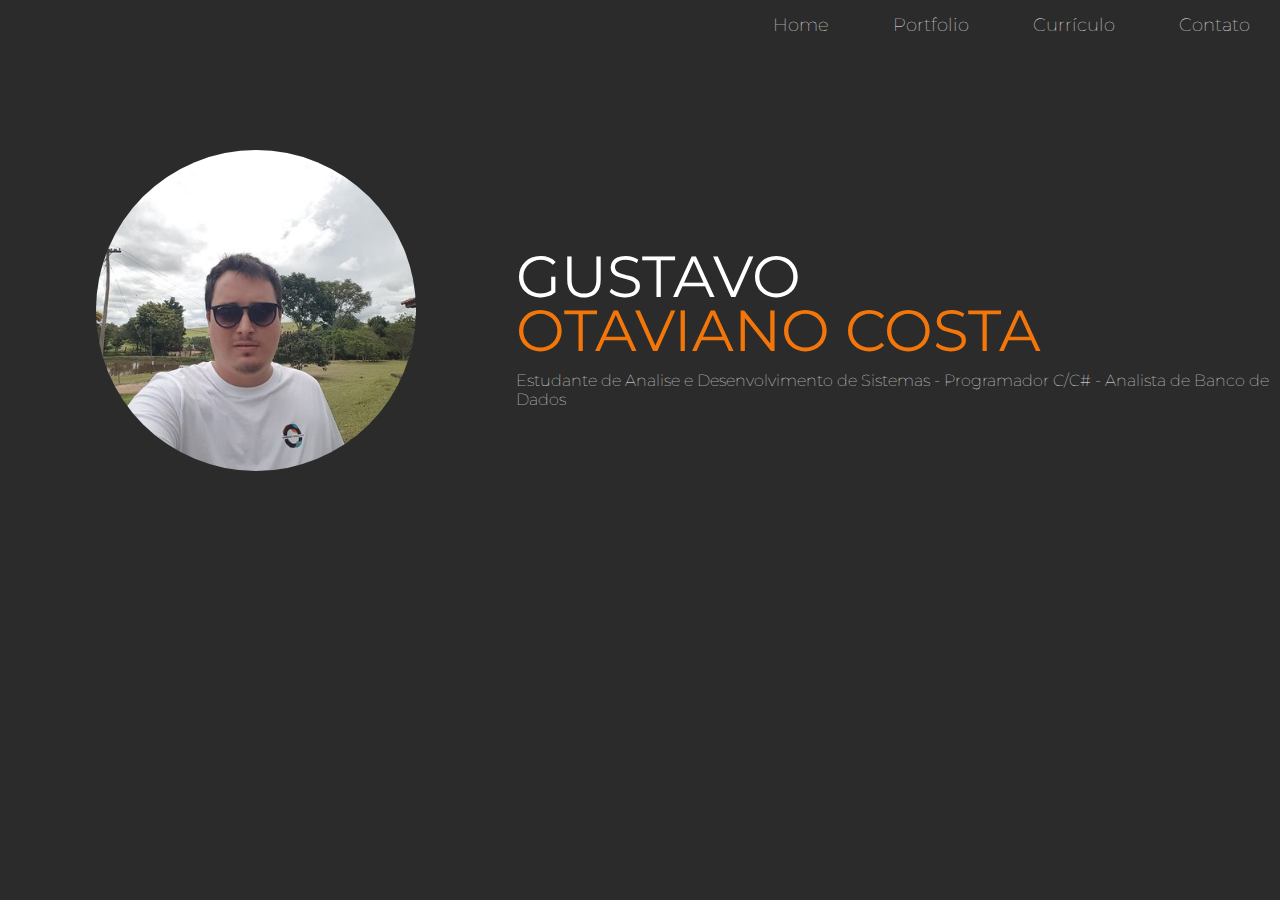
<file: Portfolio/index.html>
<!DOCTYPE html>

<html>

	<head>
		<title>Gustavo Otaviano Costa - Portfolio Online</title>

		<meta charset="utf-8">
		<link rel="stylesheet"  href="css/styles.css">
        <link href="https://fonts.googleapis.com/css?family=Montserrat:100,400" rel="stylesheet"> 

	</head>


	<body>

			<div class="navigation">
				<ul>
					<li> <a href="index.html"> Home </a> </li>
					<li> <a href="portfolio.html"> Portfolio </a> </li>
					<li> <a href="curriculo.html"> Currículo </a> </li>
                    <li> <a href="contato.html"> Contato </a> </li>
                    <li class = "threeline-icon">&equiv;</li>
				</ul>
			</div>

			
             <div class="capa">
				 
                 <div class="profile-pic">
                 <img src="img/perfil.jpg" alt="Foto de Gustavo Otaviano">
                 </div>
                 
                <div class="profile-title">
				<h1>Gustavo <span> Otaviano Costa </span> </h1>
				<h2>Estudante de Analise e Desenvolvimento de Sistemas - Programador C/C# - Analista de Banco de Dados</h2>
			    </div>
                 
                 
            </div>
</file>
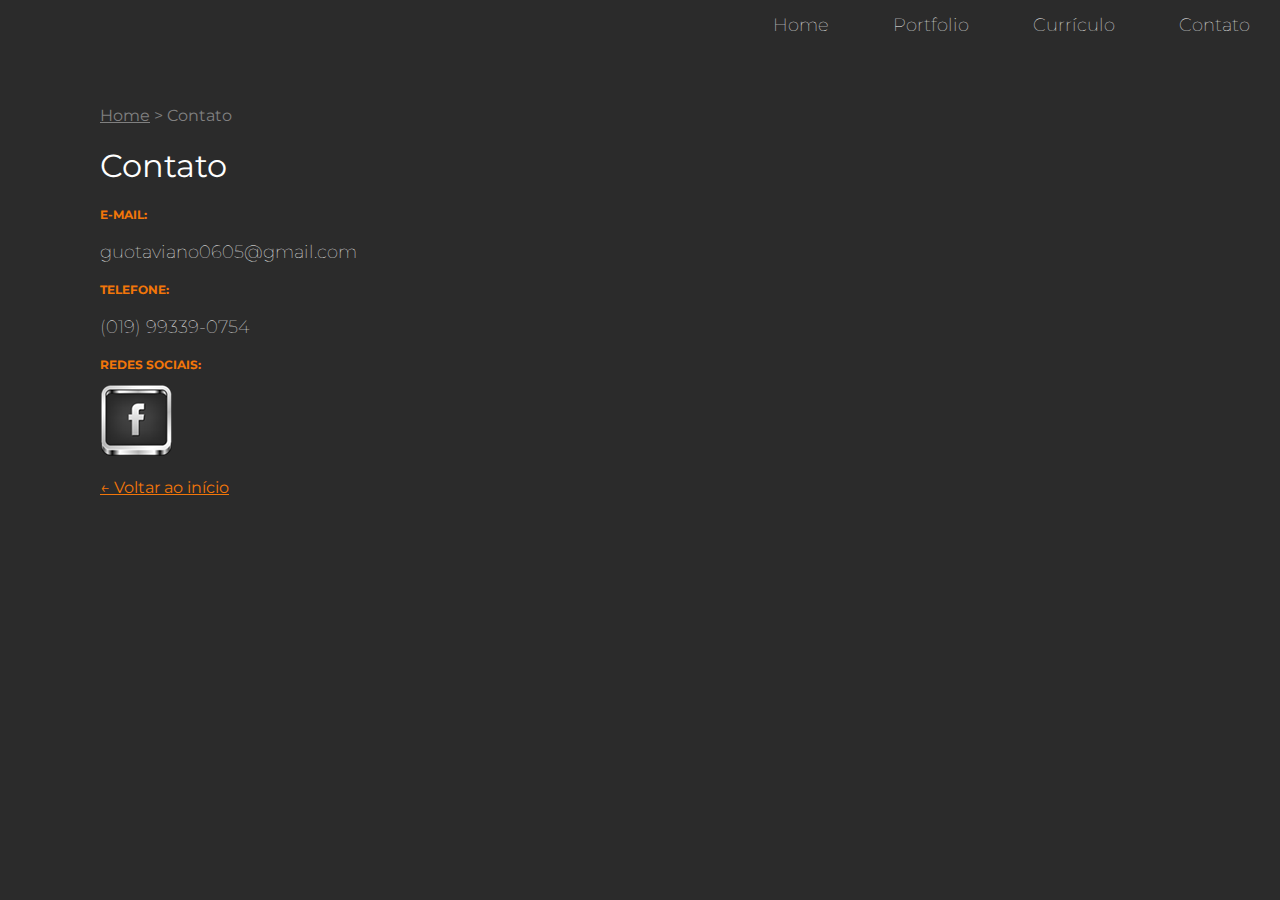
<file: Portfolio/contato.html>
<!DOCTYPE html>

<html>

	<head>
		<title>Gustavo Otaviano Costa</title>

		<meta charset="utf-8">
		<link rel="stylesheet" href="css/styles.css">
		<link href="https://fonts.googleapis.com/css?family=Montserrat:100,400" rel="stylesheet">

	</head>


	<body>

            <div class="navigation">
				<ul>
					<li> <a href="index.html"> Home </a> </li>
					<li> <a href="portfolio.html"> Portfolio </a> </li>
					<li> <a href="curriculo.html"> Currículo </a> </li>
                    <li> <a href="contato.html"> Contato </a> </li>
                    <li class = "threeline-icon">&equiv;</li>
				</ul>
			</div>
			
			<div class="main">
				
				
				<ul class="caminho">
					<li> <a href= "index.html"> Home </a> </li>
					<li>></li>
					<li>Contato</li>
				</ul>

				<h1>Contato</h1>
			

				<h3>E-mail:</h3>
				<p>guotaviano0605@gmail.com</p>

				<h3>Telefone:</h3>
				<p>(019) 99339-0754</p>

				<h3>Redes Sociais:</h3>
				<a href="https://www.facebook.com/profile.php?id=100044734274243"><img src="img/facebook.png" alt="link para o facebook">
				<p></p>


				<a class="back-link" href="index.html"> &LeftArrow; Voltar ao início<a>

			</div>	

			

	</body>

</html>
</file>
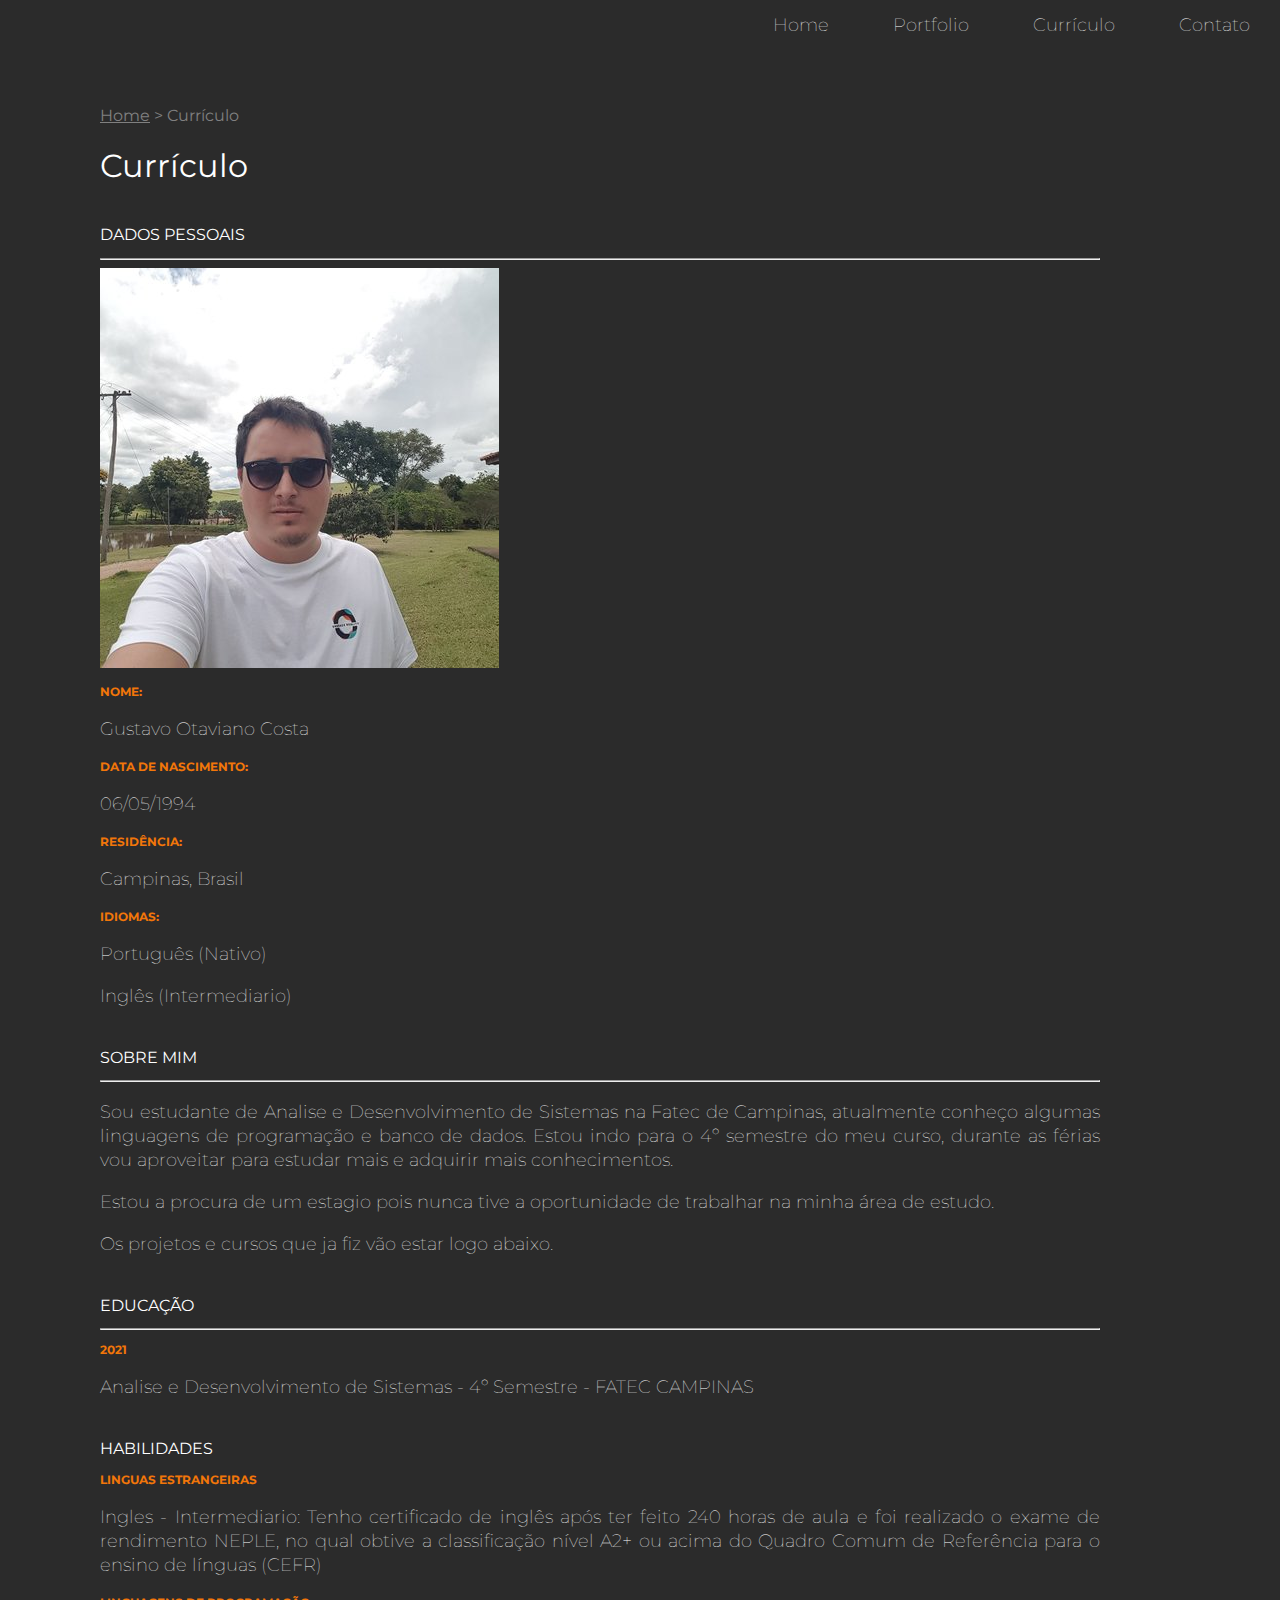
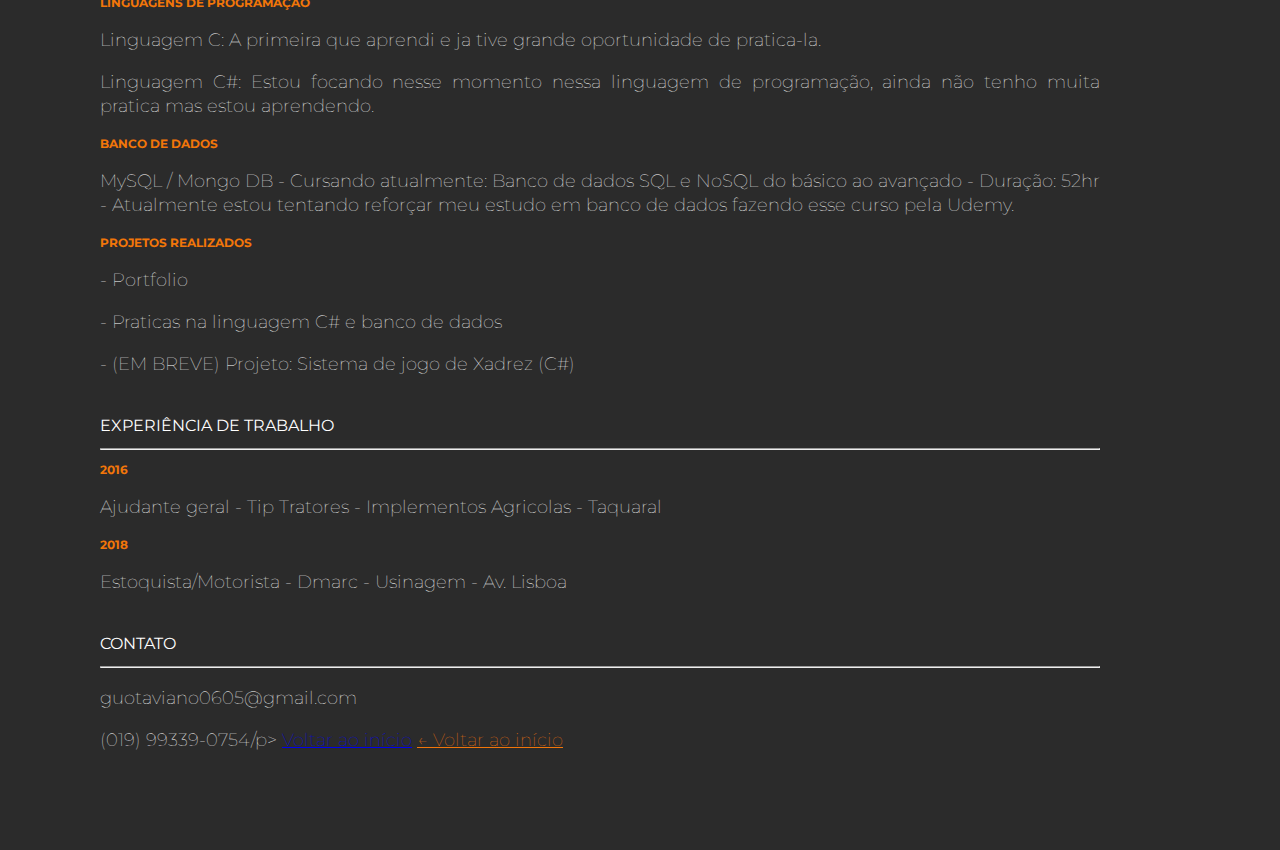
<file: Portfolio/curriculo.html>
<!DOCTYPE html>

<html>

	<head>
		<title>Currículo - Seu Nome</title>

		<meta charset="utf-8">
		<link rel="stylesheet" href="css/styles.css">
		<link href="https://fonts.googleapis.com/css?family=Montserrat:100,400" rel="stylesheet">

	</head>


	<body>

			<div class="navigation">
				<ul>
					<li> <a href="index.html"> Home </a> </li>
					<li> <a href="portfolio.html"> Portfolio </a> </li>
					<li> <a href="curriculo.html"> Currículo </a> </li>
                    <li> <a href="contato.html"> Contato </a> </li>
                    <li class = "threeline-icon">&equiv;</li>
				</ul>
			</div>
			
			<div class="main">
								
				<ul class="caminho">
					<li> <a href= "index.html"> Home </a> </li>
					<li>></li>
					<li>Currículo</li>
				</ul>

				<h1>Currículo</h1>
                
					
					<h2>Dados Pessoais</h2>
                    <hr>
					
					    <img class= "sv-pic" src="img/perfil.jpg" alt="Foto de Gustavo Otaviano">
						<h3>Nome:</h3>
                        
							<p>Gustavo Otaviano Costa</p>

						<h3>Data de Nascimento:</h3>
                        
							<p>06/05/1994</p>

						<h3 style="clear: left">Residência:</h3>
                        
							<p>Campinas, Brasil</p>

						<h3>Idiomas:</h3>
                        
							<p>Português (Nativo)</p>
							<p>Inglês (Intermediario)</p>
							
							
					
					<h2>Sobre Mim</h2>
                    <hr>
							<p> Sou estudante de Analise e Desenvolvimento de Sistemas na Fatec de Campinas, atualmente conheço algumas linguagens de programação e banco de dados. Estou indo para o 4º semestre do meu curso, durante as férias vou aproveitar para estudar mais e adquirir mais conhecimentos.</p>

							<p>Estou a procura de um estagio pois nunca tive a oportunidade de trabalhar na minha área de estudo.</p>

							<p>Os projetos e cursos que ja fiz vão estar logo abaixo.</p>

					
					<h2>Educação</h2>
                    <hr>
						<h3>2021</h3>
							<p>Analise e Desenvolvimento de Sistemas - 4º Semestre - FATEC CAMPINAS </p>


					

					
					<h2>Habilidades</h2>

						<h3>Linguas estrangeiras</h3>

							<p>Ingles - Intermediario: Tenho certificado de inglês após ter feito 240 horas de aula e foi realizado o exame de rendimento
								NEPLE, no qual obtive a classificação nível A2+ ou acima do Quadro Comum de Referência para o
								ensino de línguas (CEFR)</p>

						<h3>Linguagens de programação </h3>

							<p>Linguagem C: A primeira que aprendi e ja tive grande oportunidade de pratica-la.</p>
							<p>Linguagem C#: Estou focando nesse momento nessa linguagem de programação, ainda não tenho muita pratica mas estou aprendendo.</p>

						<h3>Banco de dados</h3>

							<p>MySQL / Mongo DB - Cursando atualmente: Banco de dados SQL e NoSQL do básico ao avançado - Duração: 52hr - Atualmente estou tentando reforçar meu estudo em banco de dados fazendo esse curso pela Udemy.</p>

						<h3>Projetos realizados</h3>

							<p>- Portfolio</p>
							<p>- Praticas na linguagem C# e banco de dados</p>
							<p>- (EM BREVE) Projeto: Sistema de jogo de Xadrez (C#)</p>

					
					<h2>Experiência de Trabalho</h2>
                    <hr>
						<h3>2016</h3>

							<p>Ajudante geral - Tip Tratores - Implementos Agricolas - Taquaral</p>

						<h3>2018</h3>

							<p>Estoquista/Motorista - Dmarc - Usinagem - Av. Lisboa </p>

						

						


					<h2>Contato</h2>
                    <hr>
							<p>guotaviano0605@gmail.com</p>
							<p>(019) 99339-0754/p>


				<a href="#">Voltar ao início<a>


                    <a class="back-link" href="index.html"> &LeftArrow; Voltar ao início<a>

			</div>

				

	</body>

</html>
</file>
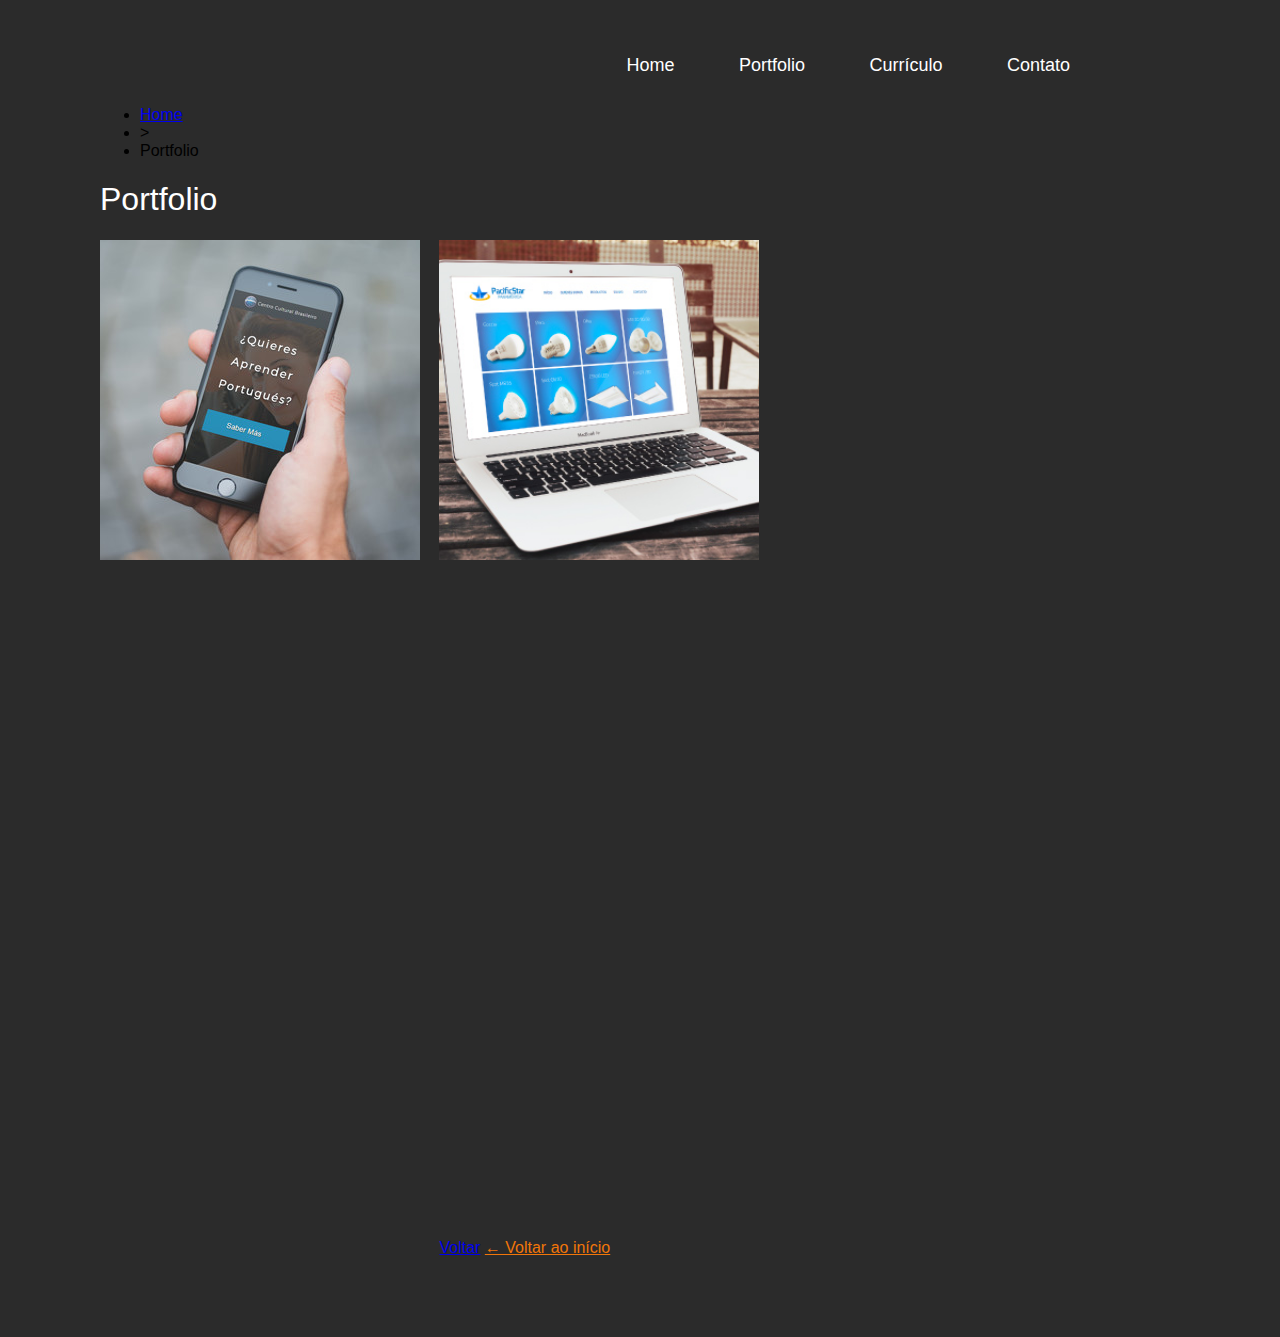
<file: Portfolio/portfolio.html>
<!DOCTYPE html>

<html>

	<head>
		<title>Portfolio - Seu Nome</title>

		<meta charset="utf-8">
		<link rel="stylesheet" href="css/styles.css">


	</head>


	<body>

			
						
			<div class="main">
			
			    <div class="navigation">
				    <ul>
					    <li> <a href="index.html"> Home </a> </li>
					<li> <a href="portfolio.html"> Portfolio </a> </li>
					<li> <a href="curriculo.html"> Currículo </a> </li>
                    <li> <a href="contato.html"> Contato </a> </li>
                    <li class = "threeline-icon">&equiv;</li>
				    </ul>
			    </div>
				
				
				<ul>
					<li> <a href= "index.html"> Home </a> </li>
					<li>></li>
					<li>Portfolio</li>
				</ul>

				<h1>Portfolio</h1>

				<div style="background-image: url('img/ccb.jpg')" class="miniatura">

				</div>
				
				<div style="background-image: url('img/site-psp.jpg')" class="miniatura">

				</div>
				
				<div class="miniatura">

				</div>
				
				<div class="miniatura">

				</div>
				
				<div class="miniatura">

				</div>

				<a href="#">Voltar<a>

                    <a class="back-link" href="index.html"> &LeftArrow; Voltar ao início<a>


			</div>	

			

	</body>

</html>
</file>
<file: Portfolio/css/styles.css>
html,body {
	margin: 0;
	padding: 0;


}

body {
	background-color: #2b2b2b;
	font-family: 'Montserrat', sans-serif;
}


.navigation {
	background-color: #2b2b2b;
	color: white;
	height: 50px;

	animation-name: navegacao;
	animation-duration: 4s;
}




.navigation ul {
	margin-top: 0;
	list-style: none;
	padding-left: 0;
	text-align: right;
	height: 50px;

}

.navigation li {
	display: inline-block;
	padding-left: 30px;
	padding-right: 30px;
	line-height: 50px;
	font-size: 18px;
	font-weight: 100;
}

.navigation a {
	color: white;
	text-decoration: none;
}

.navigation a:hover {
	color: #f27609;
}

.navigation li.threeline-icon {
	display: none;
}

.navigation li.threeline-icon:hover {
	color: #f27609;
	cursor: pointer;
}

.capa {
	color: white;
	vertical-align: top;
	padding-bottom: 20px;
}

.capa span {
	color: #f27609;
	display: block;
}

.capa div {
	display: inline-block;
	height: 650px;
}

.profile-pic {
	width: 40%;
	text-align: center;

	animation-name: profile-capa;
	animation-duration: 2s;
}

.profile-pic img {
	width: 320px;
	border-radius: 320px;
	margin-top: 100px;
}


.profile-title {
	vertical-align: top;
	width: 59%;

		animation-name: titulo-capa;
		animation-duration: 2s;

}

.profile-title h1 {
	text-transform: uppercase;
	font-size: 58px;
	margin-top: 200px;
	font-weight: 400;
	line-height: 54px;
}

.profile-title h2 {
	font-size: 16px;
	font-weight: 100;
	margin-top: -26px;
}


.main {
	padding: 40px 180px 80px 100px;

	animation-name: conteudo;
	animation-duration: 2s;

}

.cv-pic {
	float: left;
	width: 280px;
	margin-right: 20px;
	margin-bottom: 20px;
}

.main h1 {
	color: white;
	font-weight: normal;
}

.main h2 {
	color: white;
	font-size: 16px;
	text-transform: uppercase;
	font-weight: normal;
	margin-top: 40px;
}

.main h3 {
	color: #f27609;
	font-size: 12px;
	text-transform: uppercase;

}

.main p {
	color: white;
	font-size: 18px;
	font-weight: 100;
	line-height: 24px;
	text-align: justify;
}


.caminho {
	list-style: none;
	padding-left: 0;
	color: grey;
}

.caminho li {
	display: inline-block;

}

.caminho a {
	color: grey;
}

.social-img {
	width: 50px;
	margin-right: 10px;
}

.miniatura {
	width: 320px;
	height: 320px;
	display: inline-block;
	margin-right: 15px;
	margin-bottom: 15px;
	background-size: contain;
	overflow: hidden;
}

.miniatura a {
	text-decoration: none;
}


.blackbox {
	width: 100%;
	height: 100%;
	background-color: black;
	opacity: 0;
	padding-top: 120px;
	transition: 1s;
}


.blackbox:hover {
	opacity: 0.8;
	transition: 1s;

}

.blackbox-text {
	text-align: center;
}

.blackbox-text h1 {
	font-size: 16px;
	color: #f27609;
	text-transform: uppercase;
	margin-top: 0px;
}

.blackbox-text h2 {
	text-transform: none;
	font-weight: 100;
	margin-top: 0;
}

.foto-trabalhos {
	width: 100%;
	margin-bottom: 10px;
	margin-top: 10px;
}

.back-link {
	color: #f27609;
}


@keyframes profile-capa {
	0% {opacity: 0; transform: translate(0px,20px)}
	100% {opacity: 1; transform: translate(0px,0px)}
}

@keyframes titulo-capa {
	0% {opacity: 0; transform: translate(0px,-20px)}
	100% {opacity: 1; transform: translate(0px,0px)}
} 

@keyframes conteudo {
	0% {opacity: 0; transform: translate(-20px,0px)}
	100% {opacity: 1; transform: translate(0px,0px)}
} 

@keyframes navegacao {
	0% {opacity: 0;}
	50% {opacity: 0;}
	100% {opacity: 1}
} 




@media (max-width: 1000px) {


.navigation li {
	display: none;
}

.navigation li.threeline-icon {
	display: inline-block;
}


.capa div {
	display: block;
	height: auto;
}

.profile-pic {
	width: 100%;
}

.profile-pic img {
	max-width: 75%;
	margin-top: 0;
	max-width: 80%;
}

.profile-title {
	text-align: center;
	width: 100%;
}

.profile-title h1 {
	margin-top: 30px;
	font-size: 36px;
	margin-left: 20px;
	margin-right: 20px;
}

.profile-title h2 {
	margin-top: 20px;
	margin-left: 20px;
	margin-right: 20px;
}

.main {
	padding: 10px 5% 40px 5%;
	overflow-wrap: break-word;
  	word-wrap: break-word;


}

.main p {
	text-align: left;
	line-height: 30px;

}

.caminho li {
	font-size: 12px;
}

.cv-pic {
	float: none;
	max-width: 100%;
	margin-right: 0px;
}

.miniatura {
	max-width: 100%;
	background-size: auto 100%;
}

.blackbox {
	opacity: 0.8;
}

.menujs {
	height: auto;
}

.menujs ul {
	height: auto;
	text-align: center;
	padding-right: 15%;
	padding-left: 15%;

}

.menujs li {
	display: block;
	border-bottom: solid grey 1px;
	width: 100%;
	padding: 0;

}



}
</file>
